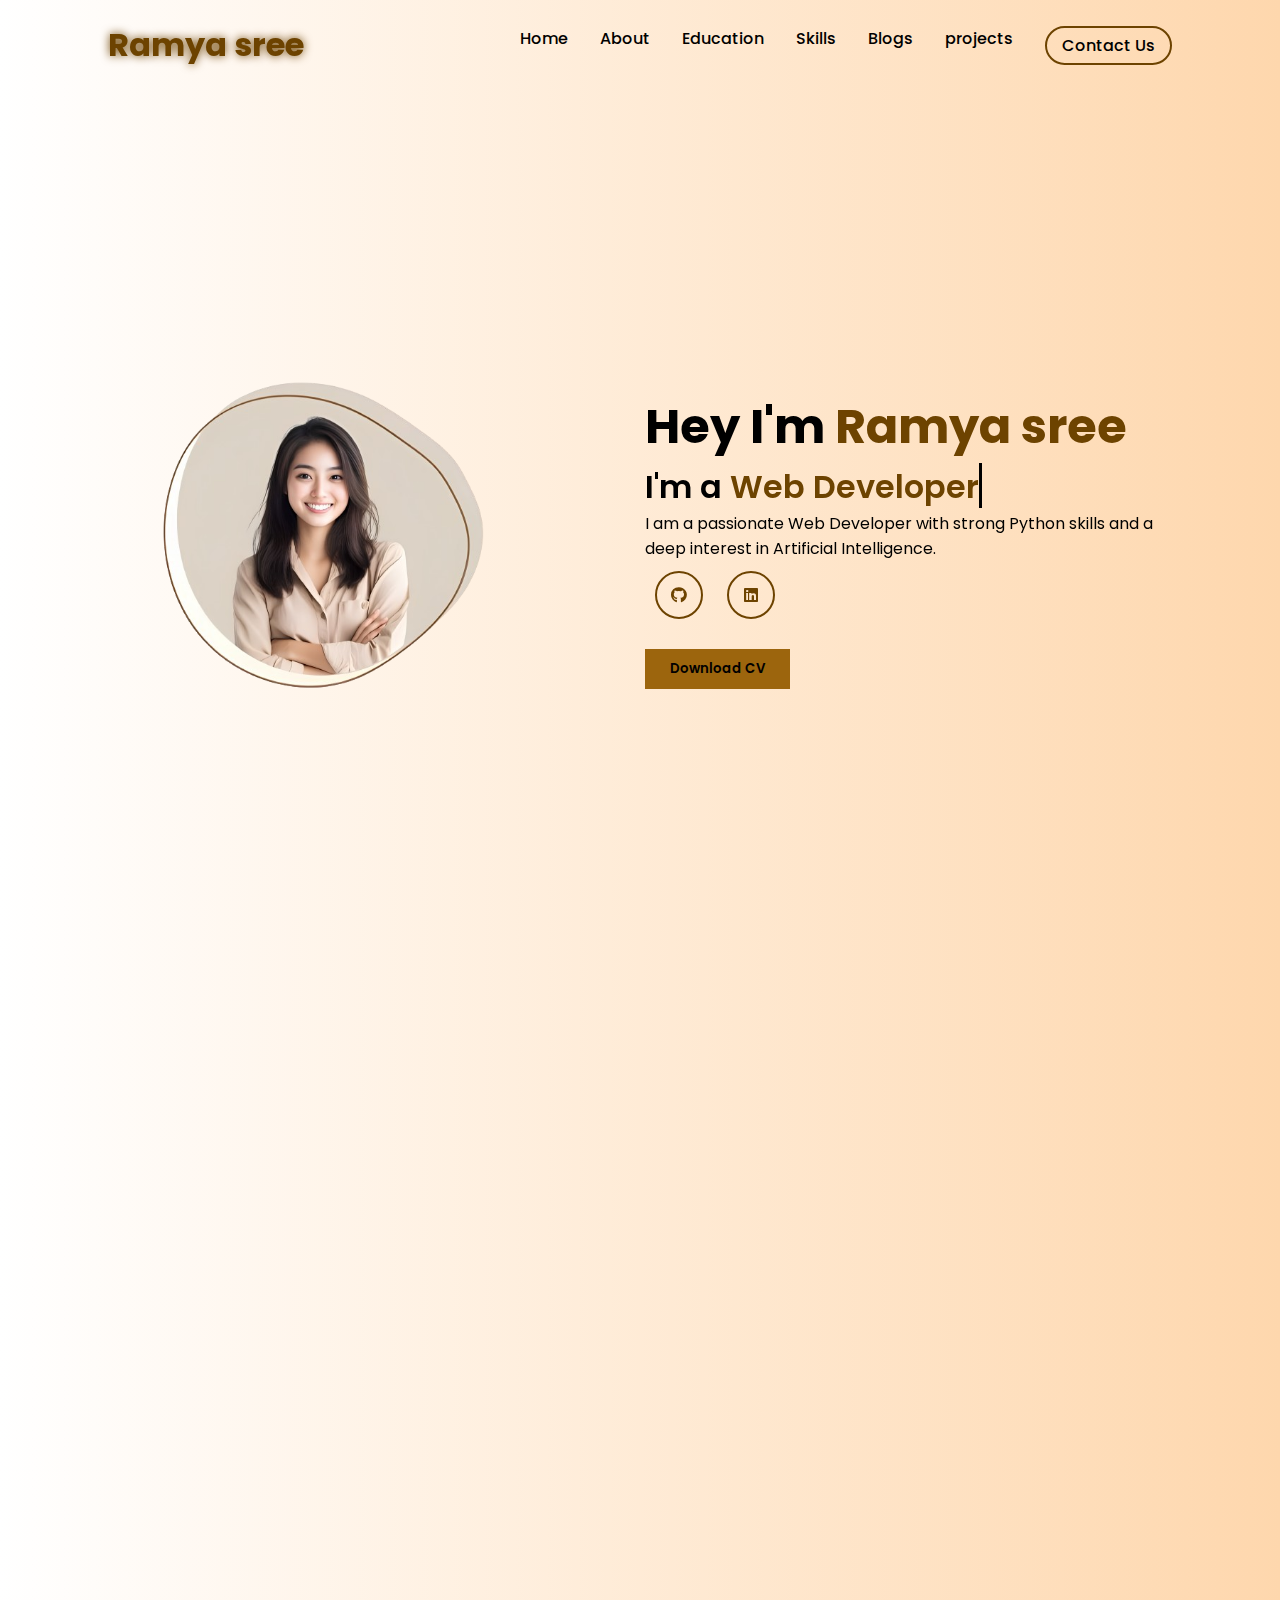
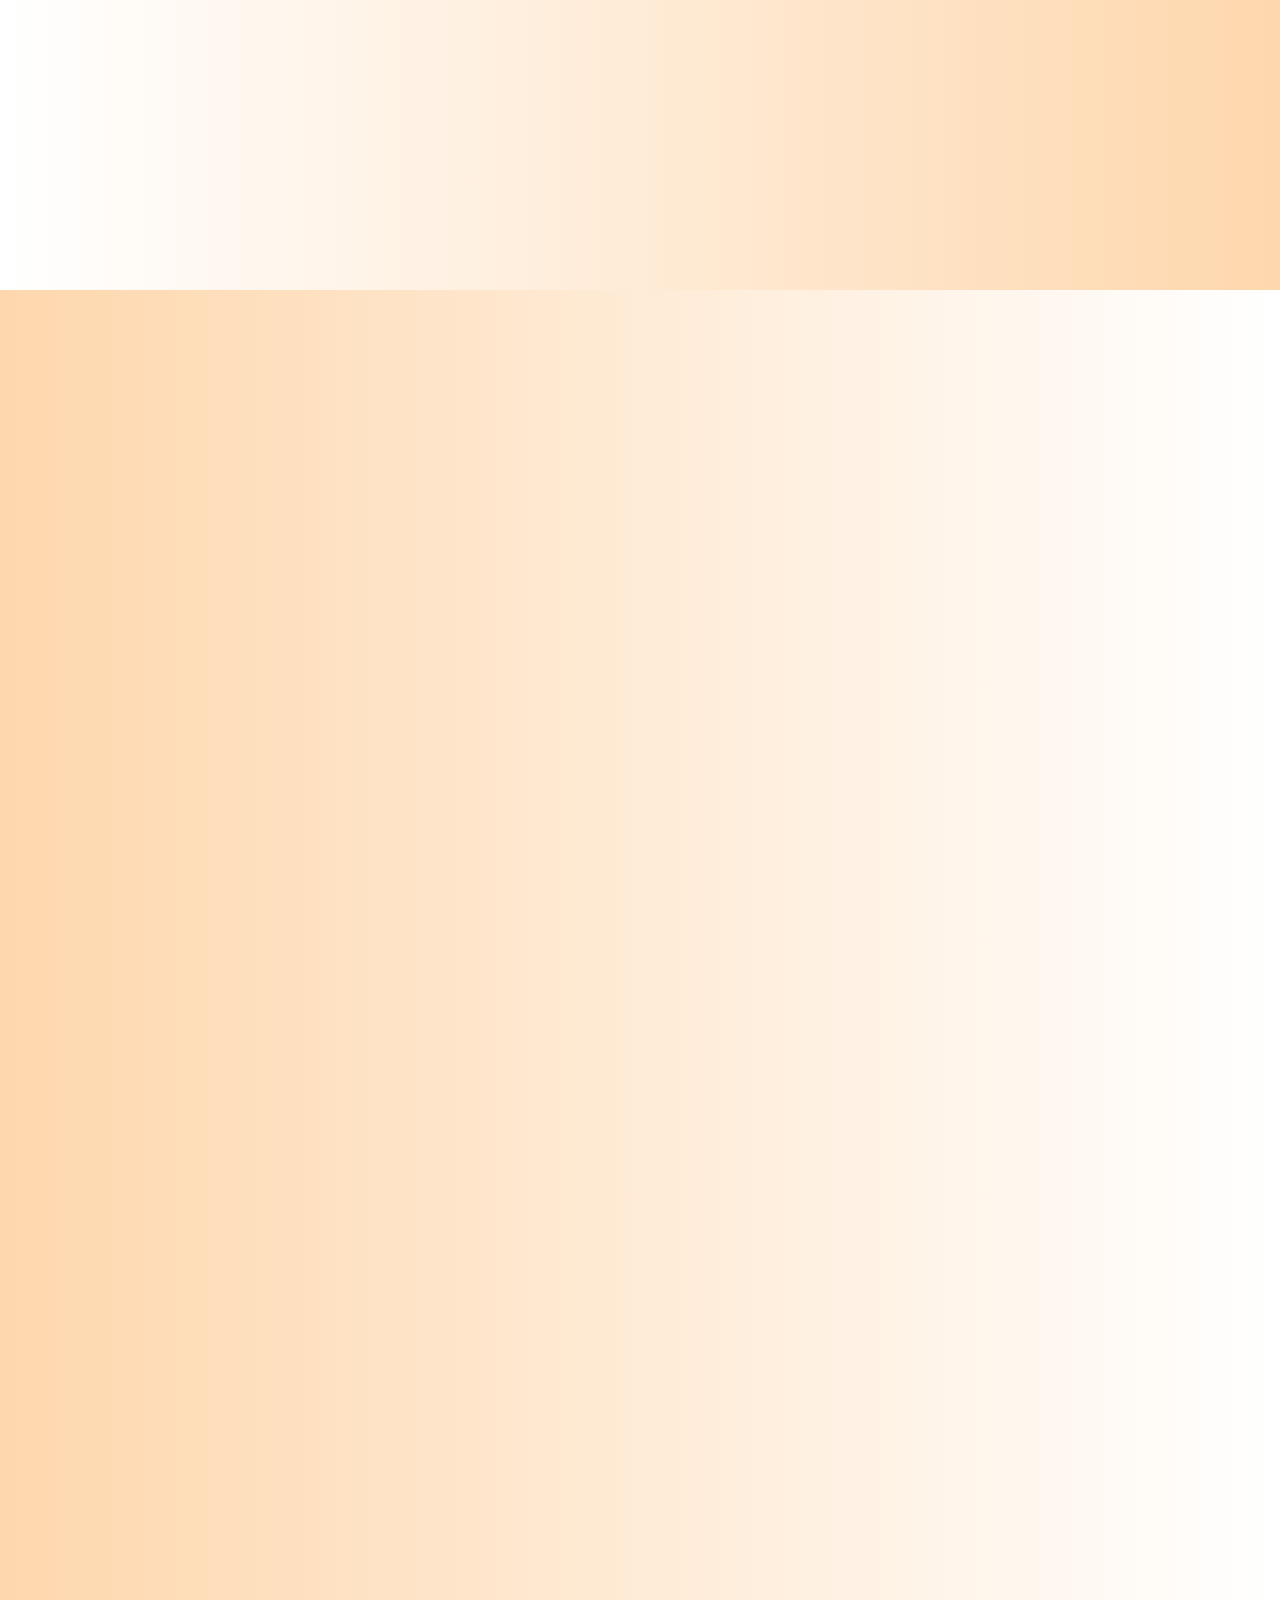
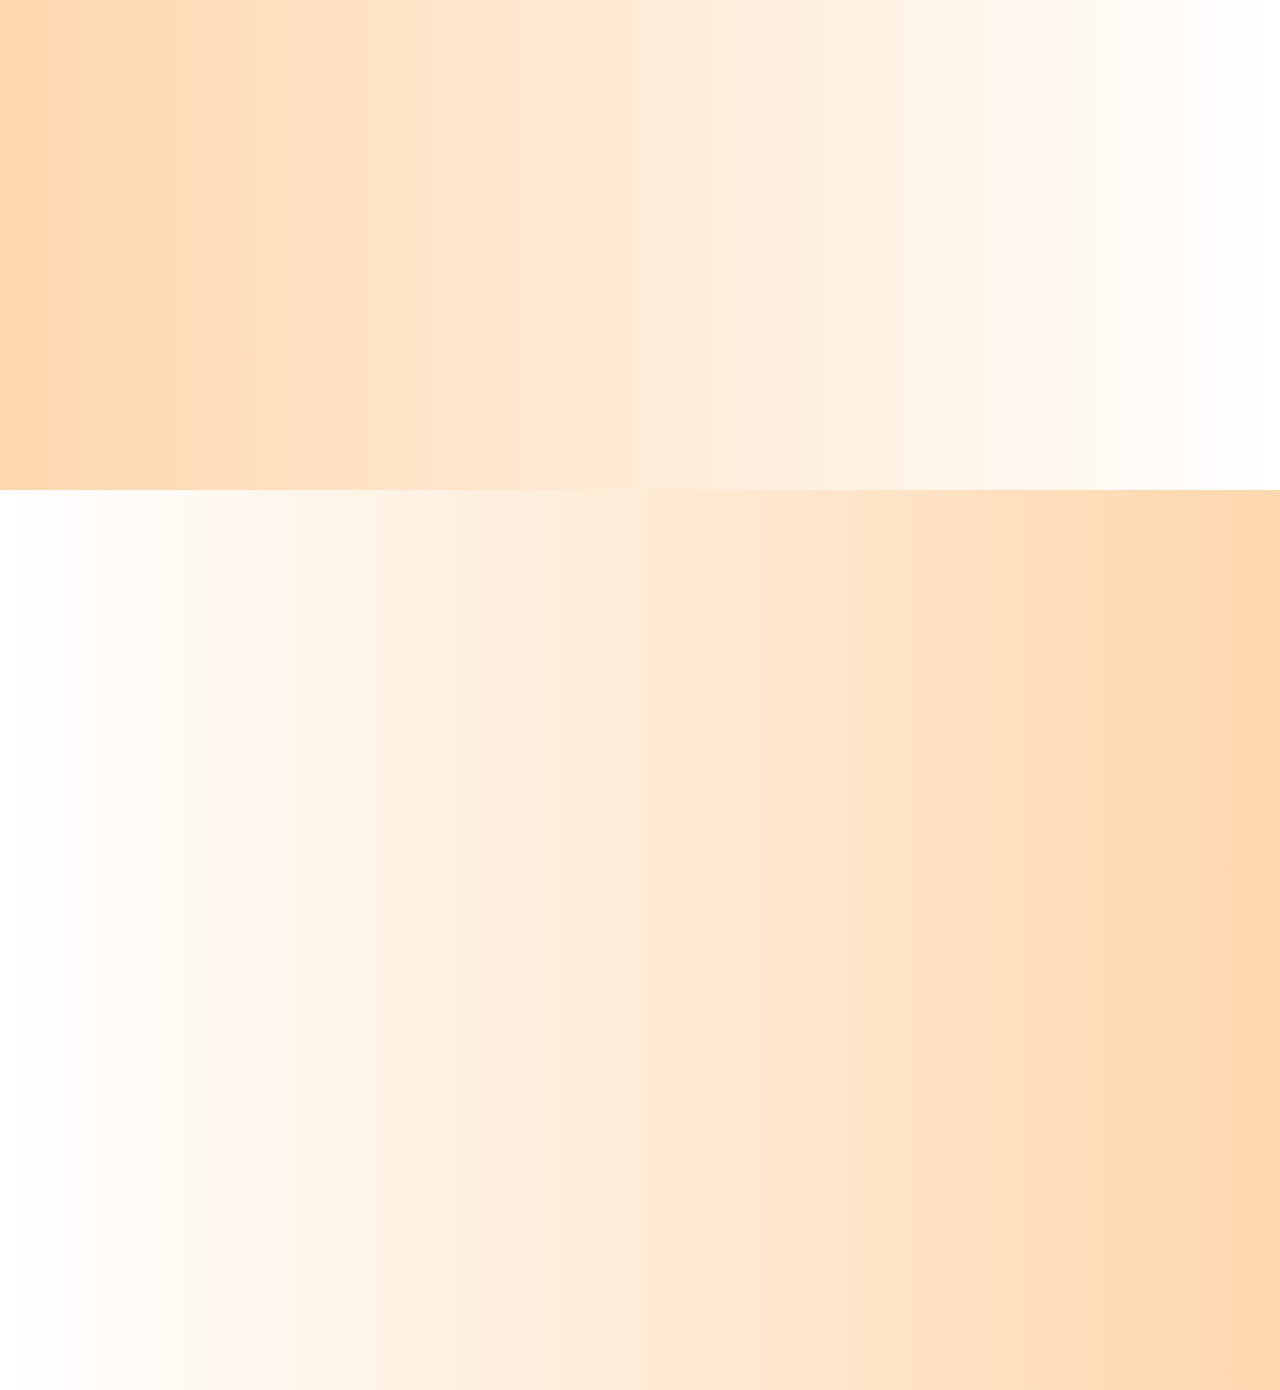
<file: index.html>
<!DOCTYPE html>
<html lang="en">
<head>
    <meta charset="UTF-8">
    <meta name="viewport" content="width=device-width, initial-scale=1.0">
    <title>Ramya Sree Portfolio</title>

    <!-- Font Awesome -->
    <link rel="stylesheet" href="https://cdnjs.cloudflare.com/ajax/libs/font-awesome/6.7.1/css/all.min.css">

    <!-- AOS -->
    <link rel="stylesheet" href="https://unpkg.com/aos@next/dist/aos.css" />

    <!-- CSS -->
    <link rel="stylesheet" href="style.css">
</head>
<body>

<!-- ================= NAVBAR ================= -->
<nav>
    <div class="nav-container">
        <div class="logo" data-aos="zoom-in" data-aos-duration="1000">
            <span>Ramya sree</span>
        </div>

        <div class="links">
            <a href="#home">Home</a>
            <a href="#about">About</a>
            <a href="#education">Education</a>
            <a href="#skills">Skills</a>
            <a href="blog.html" target="_blank">Blogs</a>
            <a href="#projects">projects</a>
            <a href="contact.html" class="contact-btn">Contact Us</a>
        </div>

        <i class="fa-solid fa-bars hamburg" onclick="hamburg()"></i>
    </div>

    <!-- MOBILE DROPDOWN -->
    <div class="dropdown">
        <div class="links">
            <a href="#home" onclick="cancel()">Home</a>
            <a href="#about" onclick="cancel()">About</a>
            <a href="#education" onclick="cancel()">Education</a>
            <a href="#skills" onclick="cancel()">Skills</a>
            <a href="blog.html" onclick="cancel()">Blogs</a>
            <a href="#projects" onclick="cancel()">projects</a>            
            <a href="contact.html" onclick="cancel()">Contact US</a>
            <i class="fa-solid fa-xmark cancel" onclick="cancel()"></i>
        </div>
    </div>
</nav>

<!-- ================= HOME ================= -->
<section class="slide" id="home">
    <div class="main-container">
        <div class="image" data-aos="zoom-in-right" data-aos-duration="2000">
            <img src="main.png" alt="profile">
        </div>

        <div class="content">
            <h1 data-aos="fade-left" data-aos-delay="800">
                Hey I'm <span>Ramya sree</span>
            </h1>

            <div class="typewriter" data-aos="fade-right" data-aos-delay="900">
                I'm a <span></span>
            </div>

            <p data-aos="flip-up" data-aos-delay="1000">
                I am a passionate Web Developer with strong Python skills and a deep interest in Artificial Intelligence.
            </p>

            <div class="social-links" data-aos="flip-down" data-aos-delay="1200">
                <a href="https://github.com/ramyasreeveerla117-coder" target="_blank"><i class="fa-brands fa-github"></i></a>
                <a href="https://www.linkedin.com/in/ramyasree-veerla-380a1330b/" target="_blank"><i class="fa-brands fa-linkedin"></i></a>
            </div>
            <div>
  <button class="cv-btn">
    <a href="Ramyasree_veerla_Resume.pdf" download target="_blank">Download CV</a>
  </button>
</div>

    </div>
</section>

<!-- ================= ABOUT ================= -->
<section class="slide" id="about">
    <div class="about-container">
        <h2 data-aos="fade-down">About Me</h2>

        <p data-aos="fade-up">
            I am Ramya Sree, a passionate Web Developer and Python Programmer with a strong interest in Artificial Intelligence.
            I enjoy building responsive websites and working on Python-based projects.
        </p>

        <p data-aos="fade-up" data-aos-delay="200">
            I am always eager to learn new technologies and improve my problem-solving skills.
        </p>

        <div class="about-details" data-aos="zoom-in">
            <div><strong>Name:</strong> Ramya Sree</div>
            <div><strong>Role:</strong> Web Developer | Python Coder</div>
            <div class="center-item">
                <strong>Interest:</strong> Artificial Intelligence
            </div>
        </div>
    </div>
</section>

<!-- ================= EDUCATION ================= -->
<section class="slide" id="education">
    <div class="education-container">
        <h2 data-aos="fade-down">Education</h2>

        <div class="edu-card" data-aos="fade-right">
            <h3>B.Tech – CSE (AI & ML)</h3>
            <p>2023 – 2026</p>
        </div>

        <div class="edu-card" data-aos="fade-left">
            <h3>Diploma – Computer Science</h3>
            <p>2020 – 2023</p>
        </div>

        <div class="edu-card" data-aos="fade-right">
            <h3>SSC</h3>
            <p>2019 – 2020</p>
        </div>
    </div>
</section>
<!-- ================= PROJECTS ================= -->
<section class="slide" id="projects">
    <div class="projects-container">
        <h2 data-aos="fade-down">Projects</h2>

        <div class="projects-grid" >

            <!-- Project 1 -->
            <div class="project-card" data-aos="zoom-in">
                <h3>Portfolio Website</h3>
                <img src="portfolio.png" alt="Portfolio Website" width="300">
                <p>
                    A personal responsive portfolio website showcasing my skills,
                    projects, and contact information using HTML, CSS, and JavaScript.
                </p>
            </div>

            <!-- Project 2 -->
            <div class="project-card" data-aos="zoom-in" data-aos-delay="200">
                <h3>Personality Prediction through CV Analysis</h3>
                <img src="ai project.png" alt="Personality Prediction" width="300">
                <p>
                    A research-based project that analyzes CV data to predict personality
                    traits using Python and machine learning techniques.
                </p>
            </div>

            <!-- Project 3 -->
            <div class="project-card" data-aos="zoom-in" data-aos-delay="300">
                <h3>Python Tkinter Calculator</h3>
                <img src="python calculator.png" alt="Python Calculator" width="300">
                <p>
                    A GUI-based calculator application built using Python Tkinter
                    supporting basic arithmetic operations.
                </p>
            </div>

            <!-- Project 4 -->
            <div class="project-card" data-aos="zoom-in" data-aos-delay="100">
                <h3>Python Word Guessing Game</h3>
                <img src="quiz.png" alt="Word Guessing Game" width="300">
                <p>
                    An interactive word guessing game developed in Python
                    that improves logical thinking and vocabulary skills.
                </p>
            </div>

        </div>
    </div>
</section>
<!-- ================= SKILLS ================= -->
<section class="slide" id="skills">
    <div class="skills-container">
        <h2 data-aos="fade-down">Skills</h2>

        <div class="skills-grid">

            <!-- Frontend -->
            <div class="skill-box" data-aos="fade-right">
                <h3>Frontend</h3>

                <div class="skill">
                    <span>HTML</span>
                    <div class="progress">
                        <div style="width:90%"></div>
                    </div>
                </div>

                <div class="skill">
                    <span>CSS</span>
                    <div class="progress">
                        <div style="width:85%"></div>
                    </div>
                </div>

                <div class="skill">
                    <span>JavaScript</span>
                    <div class="progress">
                        <div style="width:70%"></div>
                    </div>
                </div>
            </div>

            <!-- Backend / Programming -->
            <div class="skill-box" data-aos="fade-left">
                <h3>Programming</h3>

                <div class="skill">
                    <span>Python</span>
                    <div class="progress">
                        <div style="width:80%"></div>
                    </div>
                </div>

                <div class="skill">
                    <span>SQL</span>
                    <div class="progress">
                        <div style="width:65%"></div>
                    </div>
                </div>
            </div>

            <!-- Tools -->
            <div class="skill-box" data-aos="fade-right">
                <h3>Tools & Technologies</h3>

                <div class="skill">
                    <span>Git & GitHub</span>
                    <div class="progress">
                        <div style="width:75%"></div>
                    </div>
                </div>

                <div class="skill">
                    <span>Tkinter</span>
                    <div class="progress">
                        <div style="width:70%"></div>
                    </div>
                </div>

                <div class="skill">
                    <span>Machine Learning </span>
                    <div class="progress">
                        <div style="width:60%"></div>
                    </div>
                </div>
            </div>

        </div>
    </div>
</section>



<!-- ================= SCRIPTS ================= -->
<script src="https://unpkg.com/aos@next/dist/aos.js"></script>
<script>
  AOS.init({ offset: 0 });
</script>

<script>
function hamburg(){
    document.querySelector(".dropdown").style.transform = "translateY(0)";
}
function cancel(){
    document.querySelector(".dropdown").style.transform = "translateY(-500px)";
}
</script>

</body>
</html>
</file>
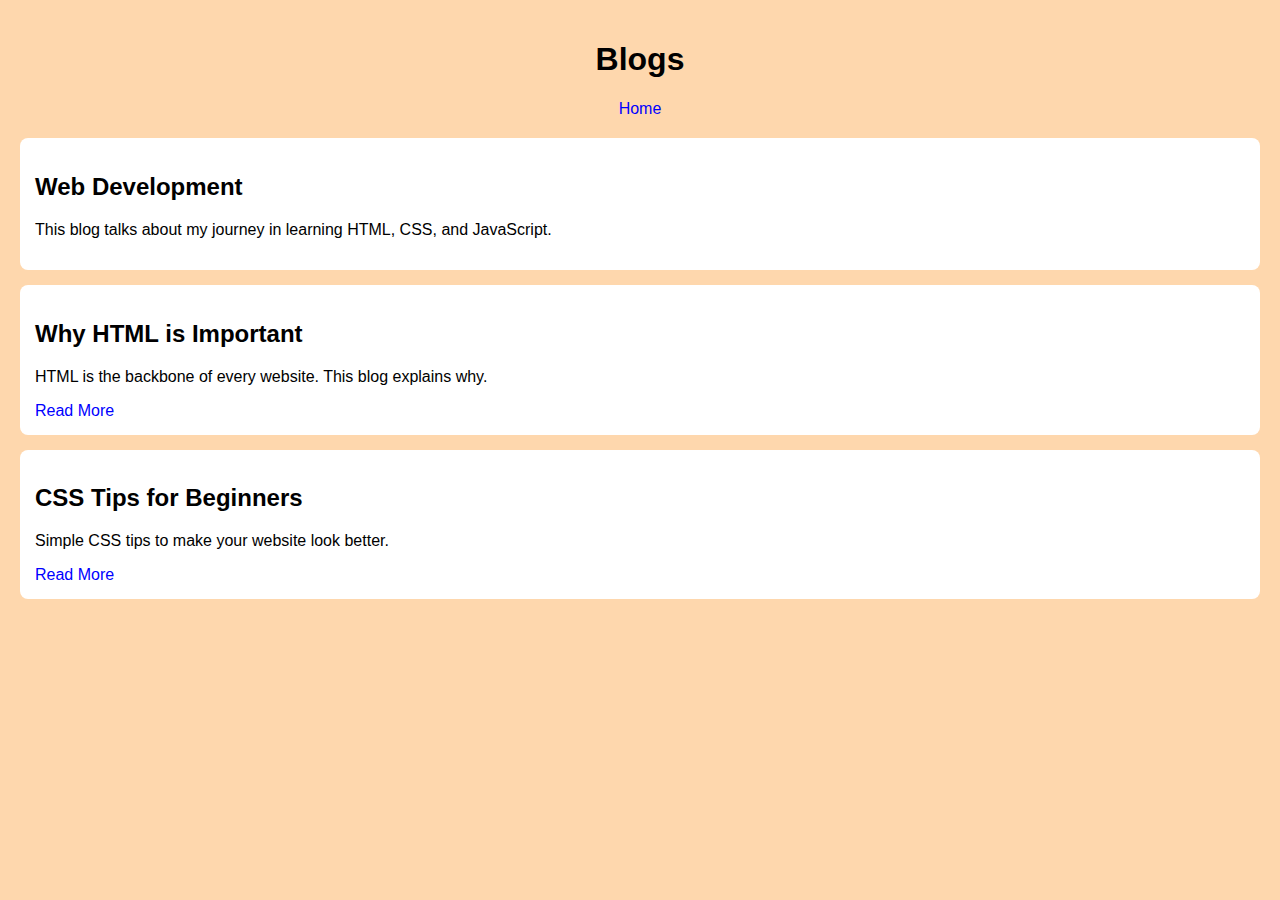
<file: blog.html>
<!DOCTYPE html>
<html>
<head>
  <title>Blogs</title>
  <style>
    body {
      font-family: Arial;
      margin: 0;
      padding: 20px;
      background: #fed7ad;
    }
    h1 {
      text-align: center;
    }
    .blog {
      background: white;
      padding: 15px;
      margin-bottom: 15px;
      border-radius: 8px;
    }
    a {
      text-decoration: none;
      color: blue;
    }
    .links {
      margin-bottom: 20px;
      text-align: center;
    }
  </style>
</head>
<body>

  <h1>Blogs</h1>

  <div class="links">
    <a href="index.html">Home</a>
  </div>

  <div class="blog">
    <h2>Web Development</h2>
    <p>This blog talks about my journey in learning HTML, CSS, and JavaScript.</p>
  </div>

  <div class="blog">
    <h2>Why HTML is Important</h2>
    <p>HTML is the backbone of every website. This blog explains why.</p>
    <a href="readmore1.html">Read More</a>
  </div>

  <div class="blog">
    <h2>CSS Tips for Beginners</h2>
    <p>Simple CSS tips to make your website look better.</p>
    <a href="readmore2.html">Read More</a>
  </div>

</body>
</html>
</file>
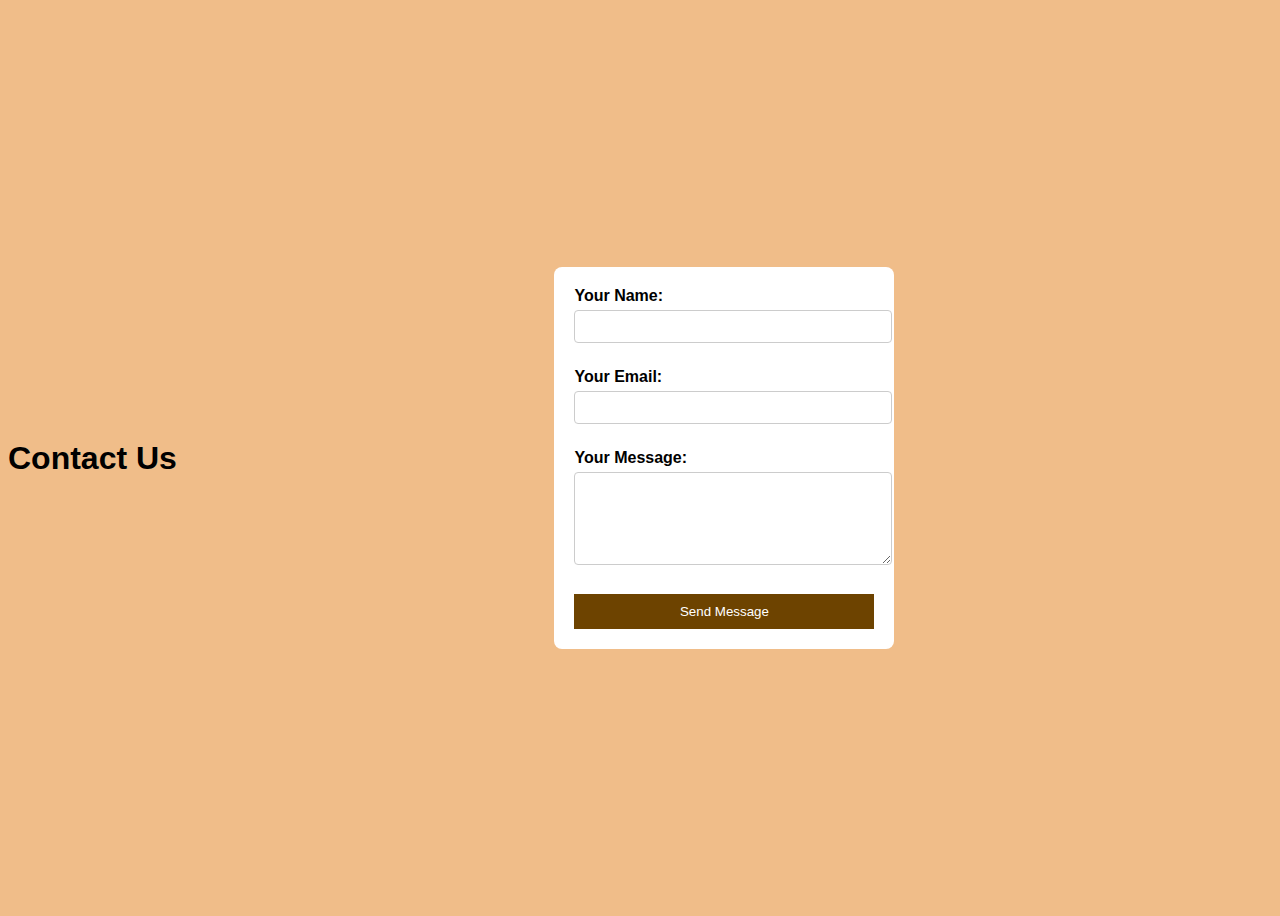
<file: contact.html>
<!DOCTYPE html>
<html>
<head>
  <title>Contact Us</title>
  <link rel="stylesheet" href="contact.css">
  <style>
    h1 {
        text-align: center;

    }
  </style>
</head>
<body>

  <h1>Contact Us</h1>

  <form action="https://formspree.io/f/mgozgjva" method="POST" class="contact-form">

  <!-- Hidden info -->
  <input type="hidden" name="form_name" value="Contact Us Form">
  <input type="hidden" name="project" value="Personal Portfolio Website">

  <label>
    Your Name:
    <input type="text" name="name" required>
  </label>

  <label>
    Your Email:
    <input type="email" name="email" required>
  </label>

  <label>
    Your Message:
    <textarea name="message" rows="5" required></textarea>
  </label>

  <button type="submit">Send Message</button>
</form>


</body>
</html>
</file>
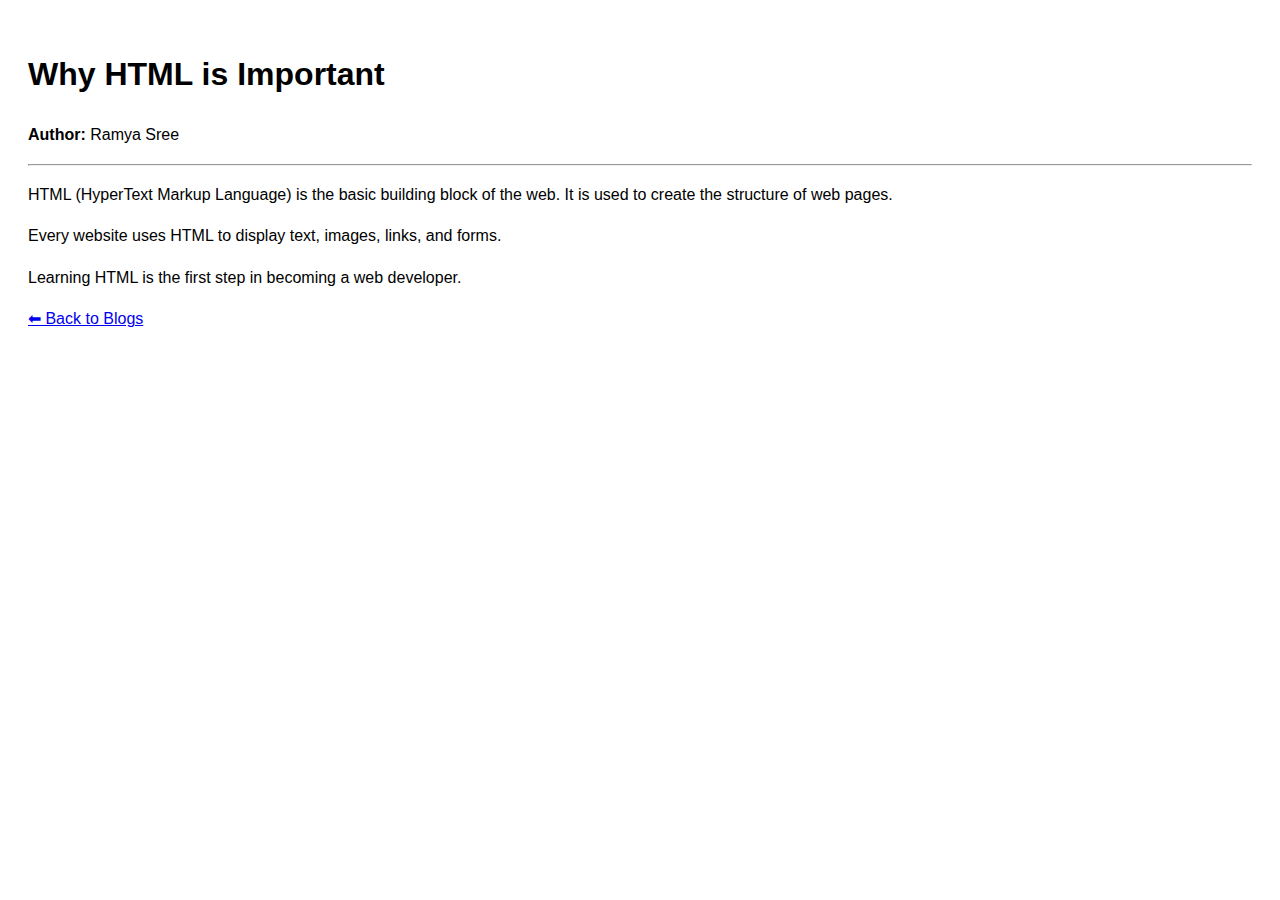
<file: readmore1.html>
<!DOCTYPE html>
<html>
<head>
  <title>Why HTML is Important</title>
  <style>
    body {
      font-family: Arial;
      padding: 20px;
      line-height: 1.6;
    }
  </style>
</head>
<body>

  <h1>Why HTML is Important</h1>
  <p><b>Author:</b> Ramya Sree</p>
  <hr>

  <p>
    HTML (HyperText Markup Language) is the basic building block of the web.
    It is used to create the structure of web pages.
  </p>

  <p>
    Every website uses HTML to display text, images, links, and forms.
  </p>

  <p>
    Learning HTML is the first step in becoming a web developer.
  </p>

  <a href="blog.html">⬅ Back to Blogs</a>

</body>
</html>
</file>
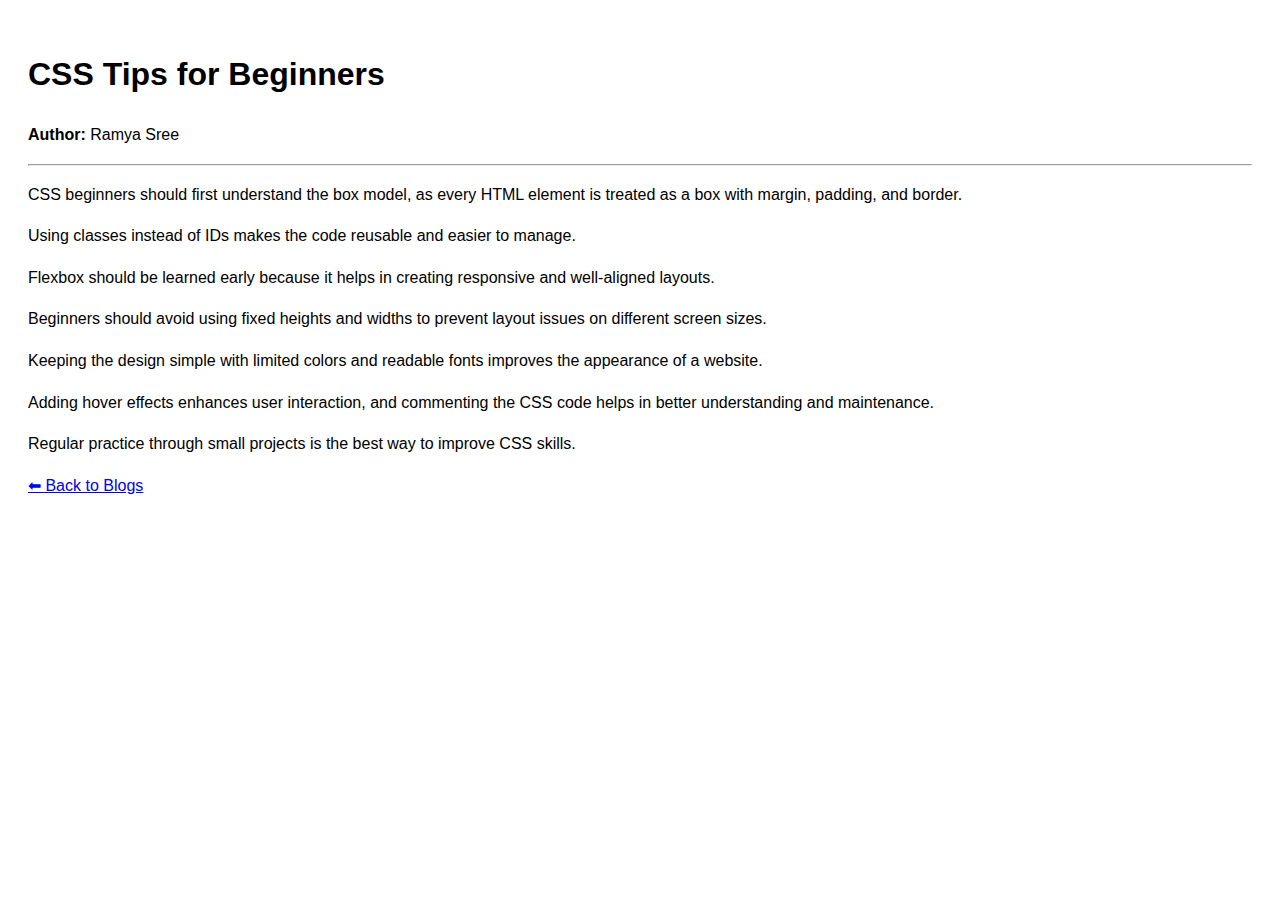
<file: readmore2.html>
<!DOCTYPE html>
<html>
<head>
  <title>Why HTML is Important</title>
  <style>
    body {
      font-family: Arial;
      padding: 20px;
      line-height: 1.6;
    }
  </style>
</head>
<body>

  <h1>CSS Tips for Beginners</h1>
  <p><b>Author:</b> Ramya Sree</p>

  <hr>

  <p>
    CSS beginners should first understand the box model, as every HTML element is treated as a box with margin, padding, and border.
  </p>

  <p>
    Using classes instead of IDs makes the code reusable and easier to manage. 
  </p>

  <p>
    Flexbox should be learned early because it helps in creating responsive and well-aligned layouts.
  </p>
  <p>
     Beginners should avoid using fixed heights and widths to prevent layout issues on different screen sizes.
  </p>
  <p>
     Keeping the design simple with limited colors and readable fonts improves the appearance of a website.
  </p>
  <p>
    Adding hover effects enhances user interaction, and commenting the CSS code helps in better understanding and maintenance.
  </p>
  <p>
    Regular practice through small projects is the best way to improve CSS skills.
  </p>
  <a href="C:\portfolio\blog.html">⬅ Back to Blogs</a>

</body>
</html>
</file>
<file: style.css>
@import url('https://fonts.googleapis.com/css2?family=Poppins:wght@300;400;500;600&display=swap');

*{
    margin:0;
    padding:0;
    box-sizing:border-box;
    font-family:'Poppins',sans-serif;
}

/* ===== GLOBAL SCROLL FIX ===== */
html{
    scroll-behavior: smooth;
}

body{
    background: linear-gradient(to right,#fff,#fed7ad);
    overflow-y: scroll;
    scroll-snap-type: y mandatory;
}

/* ===== SLIDES ===== */
.slide{
    height:100vh;
    scroll-snap-align:start;
}

/* ===== NAVBAR ===== */
nav{
    height:10vh;
}

.nav-container{
    display:flex;
    justify-content:space-around;
    align-items:center;
    height:100%;
}

.logo{
    font-size:2rem;
    font-weight:bold;
}

.logo span{
    color:rgb(109,67,0);
    text-shadow:0 0 10px rgb(109,67,0);
}

.links{
    display:flex;
    gap:2rem;
}

.links a{
    text-decoration:none;
    color:black;
    font-weight:500;
}

.links a:hover{
    color:rgb(109,67,0);
}

.contact-btn{
    border:2px solid rgb(109,67,0);
    padding:5px 15px;
    border-radius:20px;
}

/* ===== DROPDOWN ===== */
.dropdown{
    position:absolute;
    top:0;
    width:100%;
    transform:translateY(-500px);
    background:rgba(0,0,0,0.7);
    transition:0.3s;
    z-index:10;
}

.dropdown a{
    color:white;
    display:block;
    padding:15px;
    text-align:center;
}

.hamburg,.cancel{
    display:none;
    font-size:2rem;
    cursor:pointer;
}

/* ===== HOME SECTION ===== */
.main-container{
    height:100%;
    display:flex;
    justify-content:space-evenly;
    align-items:center;
}

.image img{
    width:400px;
}

.content{
    width:40%;
}

.content h1{
    font-size:3rem;
}

.content h1 span{
    color:rgb(109,67,0);
}

/* ===== TYPEWRITER ===== */
.typewriter{
    font-size:2rem;
    font-weight:600;
}

.typewriter span{
    color:rgb(109,67,0);
    position:relative;
}

.typewriter span::before{
    content:"Web Developer";
    animation:words 12s infinite;
}

.typewriter span::after{
    content:"";
    position:absolute;
    height:100%;
    width:100%;
    border-left:3px solid black;
    animation:cursor 0.6s infinite;
}

@keyframes words{
    0%,33%{content:"Web Developer";}
    34%,66%{content:"Python Coder";}
    67%,100%{content:"AI Enthusiast";}
}

@keyframes cursor{
    50%{border-left:3px solid transparent;}
}

/* ===== SOCIAL ===== */
.social-links i{
    width:3rem;
    height:3rem;
    border:2px solid rgb(109,67,0);
    border-radius:50%;
    display:inline-flex;
    justify-content:center;
    align-items:center;
    margin:10px;
    color:rgb(109,67,0);
    transition:0.3s;
}

.social-links i:hover{
    background:rgb(109,67,0);
    color:white;
}

/* ===== BUTTON ===== */
button{
    margin-top:20px;
    padding:10px 25px;
    background:rgb(156, 101, 13);
    border:none;
    font-weight:600;
    cursor:pointer;
}
button a{
    color:black;           /* ← THIS controls the text */
    text-decoration:none;
}
button:hover {
  background: #894905;
}

/* ===== EDUCATION ===== */
#education{
    background: linear-gradient(to right,#fed7ad,#fff);
}

.education-container{
    height:100%;
    display:flex;
    flex-direction:column;
    justify-content:center;
    align-items:center;
    gap:30px;
}

.education-container h2{
    font-size:3rem;
    color:rgb(109,67,0);
}

.edu-card{
    width:60%;
    background:white;
    padding:20px;
    border-left:5px solid rgb(109,67,0);
    box-shadow:0 0 10px rgba(0,0,0,0.1);
}

/* ===== ABOUT ===== */
#about{
    background: linear-gradient(to right,#fff,#fed7ad);
}

.about-container{
    height:100%;
    width:80%;
    margin:auto;
    display:flex;
    flex-direction:column;
    justify-content:center;
    align-items:center;
    text-align:center;
    gap:20px;
}

.about-details{
    display:grid;
    grid-template-columns:repeat(2,1fr);
    gap:15px;
}

.about-details div{
    background:white;
    padding:15px;
    border-left:4px solid rgb(109,67,0);
}

.center-item{
    grid-column:1 / -1;
    text-align:center;
}
/* ---------- PROJECTS SLIDE ---------- */
#projects{
    background: linear-gradient(to right,#fed7ad,#fff);
}

.projects-container{
    height:100%;
    width:85%;
    margin:auto;
    display:flex;
    flex-direction:column;
    justify-content:center;
    align-items:center;
}

.projects-container h2{
    font-size:3rem;
    color:rgb(109,67,0);
    margin-bottom:30px;
}

.projects-grid{
    display:grid;
    grid-template-columns:repeat(2,1fr);
    gap:30px;
}

.project-card{
    background:white;
    padding:15px;
    border-radius:10px;
    box-shadow:0 0 15px rgba(0,0,0,0.1);
    transition:0.3s;
}

.project-card:hover{
    transform:translateY(-8px);
}

.project-card img{
    width:100%;
    height:180px;
    object-fit:cover;
    border-radius:8px;
    margin-bottom:15px;
}

.project-card h3{
    color:rgb(109,67,0);
    margin-bottom:10px;
}

.project-card p{
    font-size:0.95rem;
    line-height:1.5;
}
/* ---------- SKILLS SLIDE ---------- */
#skills{
    background: linear-gradient(to right,#fff,#fed7ad);
}

.skills-container{
    height:100%;
    width:85%;
    margin:auto;
    display:flex;
    flex-direction:column;
    justify-content:center;
    align-items:center;
}

.skills-container h2{
    font-size:3rem;
    color:rgb(109,67,0);
    margin-bottom:30px;
}

.skills-grid{
    display:grid;
    grid-template-columns:repeat(3,1fr);
    gap:30px;
}

.skill-box{
    background:white;
    padding:20px;
    border-radius:10px;
    box-shadow:0 0 15px rgba(0,0,0,0.1);
}

.skill-box h3{
    color:rgb(109,67,0);
    margin-bottom:15px;
}

.skill{
    margin-bottom:15px;
}

.skill span{
    font-weight:500;
    display:block;
    margin-bottom:5px;
}

.progress{
    width:100%;
    height:8px;
    background:#ddd;
    border-radius:5px;
    overflow:hidden;
}

.progress div{
    height:100%;
    background:rgb(109,67,0);
    border-radius:5px;
}

/* MOBILE */
@media(max-width:900px){
    .skills-grid{
        grid-template-columns:1fr;
    }
}


/* MOBILE */
@media(max-width:768px){
    .projects-grid{
        grid-template-columns:1fr;
    }

    .project-card img{
        height:200px;
    }
}

/* ===== RESPONSIVE ===== */
@media(max-width:900px){
    .links{display:none;}
    .hamburg,.cancel{display:block;}
    .main-container{flex-direction:column;}
    .content{width:80%; text-align:center;}
}

@media(max-width:768px){
    .edu-card{width:85%;}
    .about-details{grid-template-columns:1fr;}
}
</file>
<file: contact.css>
body {
  font-family: Arial;
  background: #f0bd89;
  display: flex;
  justify-content: center;
  align-items: center;
  height: 100vh;
}

form {
  background: #ebac69;
  padding: 25px;
  border-radius: 8px;
  width: 300px;
}

input, textarea {
  width: 100%;
  margin-bottom: 10px;
  padding: 8px;
}

button {
  width: 100%;
  padding: 10px;
  background: #3498db;
  color: white;
  border: none;
  cursor: pointer;
}

button:hover {
  background: #217dbb;
}
.contact-form {
  max-width: 400px;
  margin: auto;
  background: #ffffff;
  padding: 20px;
  border-radius: 8px;
  font-family: Arial;
}

.contact-form label {
  display: block;
  margin-bottom: 10px;
  font-weight: bold;
}

.contact-form input,
.contact-form textarea {
  width: 100%;
  padding: 8px;
  margin-top: 5px;
  margin-bottom: 15px;
  border: 1px solid #ccc;
  border-radius: 4px;
}

.contact-form button {
  width: 100%;
  padding: 10px;
  background: rgb(109,67,0);
  color: white;
  border: none;
  cursor: pointer;
}

.contact-form button:hover {
  background: #4e2901;
}
</file>
